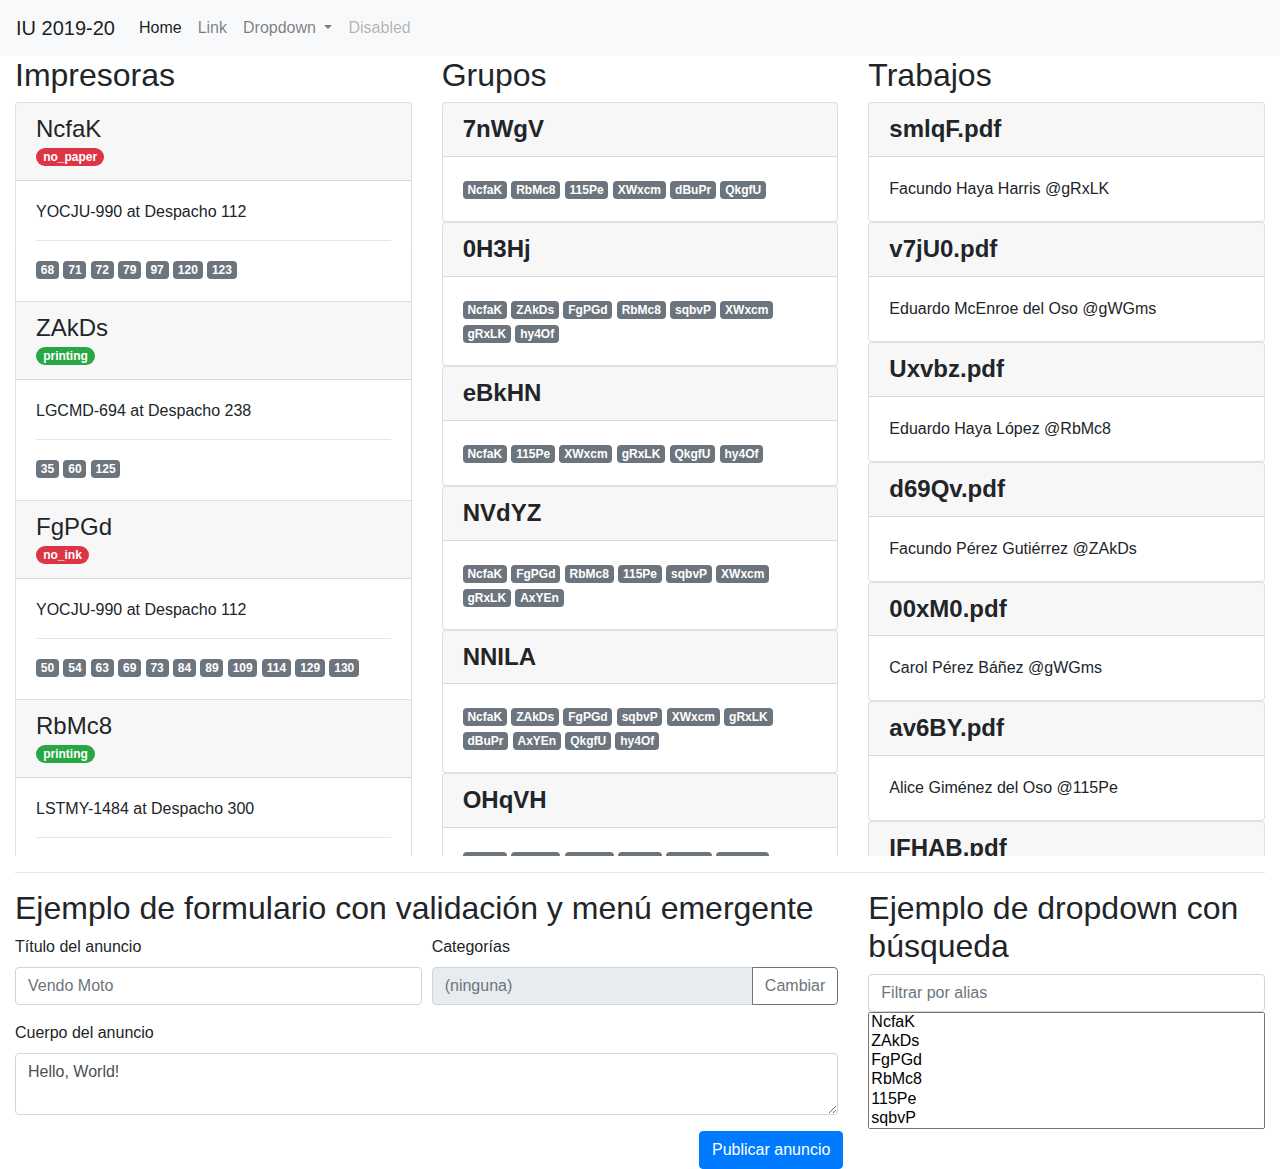
<file: src/main/resources/static/index.html>
<!DOCTYPE html>
<html lang="en">

<head>
    <!-- Required meta tags -->
    <meta charset="utf-8">
    <meta name="viewport"
          content="width=device-width, initial-scale=1, shrink-to-fit=no">

    <!-- Bootstrap CSS -->
    <link rel="stylesheet" href="css/bootstrap.css">
    <link rel="stylesheet" href="css/custom.css">

    <!-- Esto aparece como título de la ventana o pestaña en el navegador: cámbialo -->
    <title>Plantilla IU 2020-21</title>
</head>

<body>
<nav class="navbar navbar-expand-lg navbar-light bg-light">
    <!-- nombre del sitio; es un enlace que lleva a la página ppal -->
    <a class="navbar-brand" href="#">IU 2019-20</a>
    <button class="navbar-toggler" type="button" data-toggle="collapse"
            data-target="#navbarSupportedContent"
            aria-controls="navbarSupportedContent" aria-expanded="false"
            aria-label="Toggle navigation">
        <span class="navbar-toggler-icon"></span>
    </button>

    <div class="collapse navbar-collapse" id="navbarSupportedContent">
        <ul class="navbar-nav mr-auto">
            <li class="nav-item active">
                <a class="nav-link" href="#">Home <span class="sr-only">(current)</span></a>
            </li>
            <li class="nav-item">
                <a class="nav-link" href="#">Link</a>
            </li>
            <li class="nav-item dropdown">
                <a class="nav-link dropdown-toggle" href="#" id="navbarDropdown"
                   role="button" data-toggle="dropdown"
                   aria-haspopup="true" aria-expanded="false">
                    Dropdown
                </a>
                <div class="dropdown-menu" aria-labelledby="navbarDropdown">
                    <a class="dropdown-item" href="#">Action</a>
                    <a class="dropdown-item" href="#">Another action</a>
                    <div class="dropdown-divider"></div>
                    <a class="dropdown-item" href="#">Something else here</a>
                </div>
            </li>
            <li class="nav-item">
                <a class="nav-link disabled" href="#" tabindex="-1"
                   aria-disabled="true">Disabled</a>
            </li>
        </ul>
    </div>
</nav>

<!-- container-fluid expande el contenedor para que ocupe todo el espacio disponible -->
<div class="container-fluid">
    <div class="row">
        <!-- panel lateral, demostrando acordeones (secciones expansibles) -->
        <div class="col-sm-4 iulist">
            <h2>Impresoras</h2>
            <div class="accordion" id="impresoras">

            </div>
        </div>

        <div class="col-sm-4 iulist">
            <h2>Grupos</h2>
            <div id="grupos">

            </div>
        </div>

        <div class="col-sm-4 iulist">
            <h2>Trabajos</h2>
            <div id="trabajos">

            </div>
        </div>
    </div>
    <hr>
    <div class="row">
        <div class="col-sm-8 anuncio">
            <h2>Ejemplo de formulario con validación y menú emergente</h2>
            <form method="post" id="form-anuncio">
                <div class="form-row datos-anuncio">
                    <div class="form-group col-md-6">
                        <label for="inputTitulo">Título del anuncio</label>
                        <input type="text" class="form-control" id="inputTitulo"
                               placeholder="Vendo Moto" required>
                    </div>
                    <div class="form-group col-md-6">
                        <label for="inputCategorias">Categorías</label>
                        <div class="input-group">
                            <input type="text" class="form-control" readonly
                                   id="inputCategorias" placeholder="(ninguna)">
                            <div class="input-group-append">
                                <button class="btn btn-outline-secondary"
                                        type="button" data-toggle="modal"
                                        data-target="#modalSeleccionCategoria">
                                    Cambiar
                                </button>
                            </div>
                        </div>
                    </div>
                </div>
                <div class="form-row texto-anuncio">
                    <div class="form-group col">
                        <label for="inputTextoAnuncio">Cuerpo del
                            anuncio</label>
                        <textarea id="inputTextoAnuncio" class="form-control">
Hello, World!
                </textarea>
                    </div>
                </div>
                <!-- botón para enviar el formulario; justify-content-end lo justifica a la derecha -->
                <div class="form-row justify-content-end">
                    <button type="submit" id="boton-publicar"
                            class="btn btn-primary">Publicar anuncio
                    </button>
                </div>
            </form>
        </div>

        <div id="dropdownBuscableImpresora" class="form-group col-md-4">
            <h2>Ejemplo de dropdown con búsqueda</h2>
            <div class="row-md-4">
                <input id="busqueda" type="search" class="form-control"
                       placeholder="Filtrar por alias"/>
            </div>
            <div class="row-md-4">
                <select class="multiple from-control" multiple size="6">
                    <option value="a">a</option>
                    <option value="b">b</option>
                </select>
            </div>
        </div>

    </div>
</div>

<!-- Modal de selección de categorías (lanzado por un botón) -->
<div class="modal fade" id="modalSeleccionCategoria" tabindex="-1" role="dialog"
     aria-labelledby="tituloModalCategorias" aria-hidden="true">
    <div class="modal-dialog" role="document">
        <div class="modal-content">
            <div class="modal-header">
                <h5 class="modal-title" id="tituloModalCategorias">Selección de
                    Categorías de Anuncio</h5>
                <button type="button" class="close" data-dismiss="modal"
                        aria-label="Close">
                    <span aria-hidden="true">&times;</span>
                </button>
            </div>
            <div class="modal-body">
                <ul class="list-group" id="lista-categorias">
                    <li class="list-group-item d-flex justify-content-between align-items-center"
                        id="vehiculos">
                        Vehículos
                        <span class="badge badge-primary badge-pill">14</span>
                    </li>
                    <li class="list-group-item d-flex justify-content-between align-items-center"
                        id="gangas">
                        Gangas
                        <span class="badge badge-primary badge-pill">2</span>
                    </li>
                    <li class="list-group-item d-flex justify-content-between align-items-center"
                        id="vintage">
                        Vintage
                        <span class="badge badge-primary badge-pill">1</span>
                    </li>
                    <li class="list-group-item d-flex justify-content-between align-items-center"
                        id="cat-larga">
                        Otra categoría
                        <span class="badge badge-primary badge-pill">2</span>
                    </li>
                    <li class="list-group-item d-flex justify-content-between align-items-center"
                        id="cat-muylarga">
                        Otra categoría
                        <span class="badge badge-primary badge-pill">2</span>
                    </li>
                    <li class="list-group-item d-flex justify-content-between align-items-center"
                        id="cat-maslargatodavia">
                        Otra categoría
                        <span class="badge badge-primary badge-pill">2</span>
                    </li>
                </ul>
            </div>
            <div class="modal-footer">
                <button type="button" class="btn btn-secondary"
                        data-dismiss="modal">Cerrar
                </button>
                <button type="button" class="btn btn-primary"
                        data-dismiss="modal" id="button-save-cats">Guardar y
                    salir
                </button>
            </div>
        </div>
    </div>
</div>

<!-- JavaScript -->
<!-- jQuery primero, Bootstrap después -->
<script src="js/jquery-3.3.1.js"></script>
<script src="js/bootstrap.bundle.js"></script>

<!-- todos los scripts de interaccion, aqui -->
<script src="js/pmgr.js" type="module"></script>

</body>
</html>
</file>
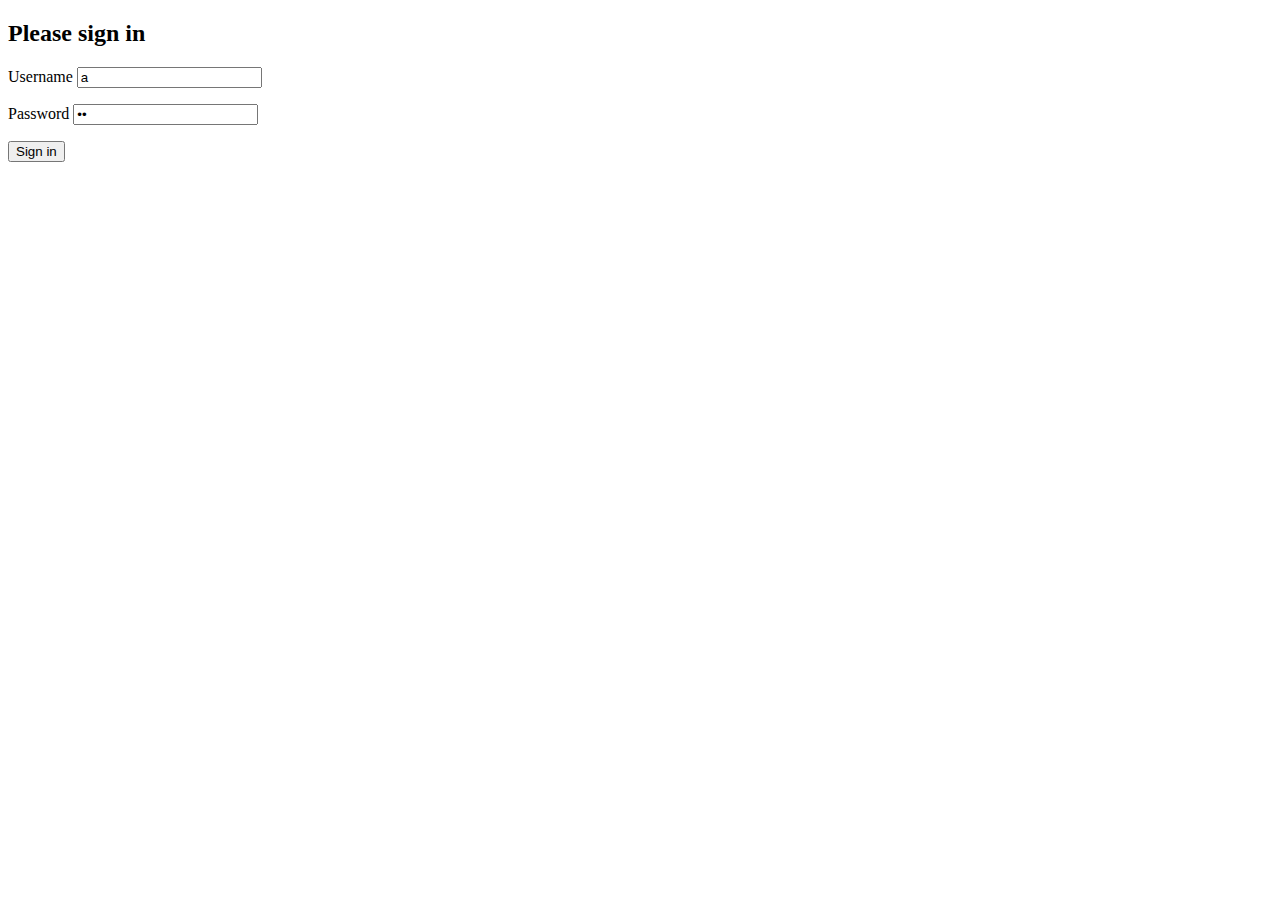
<file: src/main/resources/templates/login.html>
<!DOCTYPE html>
<html
        xmlns:th="http://www.thymeleaf.org">
  <head>
    <meta charset="utf-8">
    <meta name="viewport" content="width=device-width, initial-scale=1, shrink-to-fit=no">
    <title>Login IU 2020/21</title>
  </head>
  <body>
     <div class="container">
      <form class="form-signin" method="post" th:action="@{/login}">
        <h2 class="form-signin-heading">Please sign in</h2>
        <p>
          <label for="username" class="sr-only">Username</label>
          <input type="text" id="username" name="username" 
            class="form-control" placeholder="Username" required="required" value="a">
        </p>
        <p>
          <label for="password" class="sr-only">Password</label>
          <input type="password" id="password" name="password" 
            class="form-control" placeholder="Password" required="required" value="aa">
        </p>
        <button class="btn btn-lg btn-primary btn-block" type="submit">Sign in</button>
      </form>
</div>
</body>
</html>
</file>
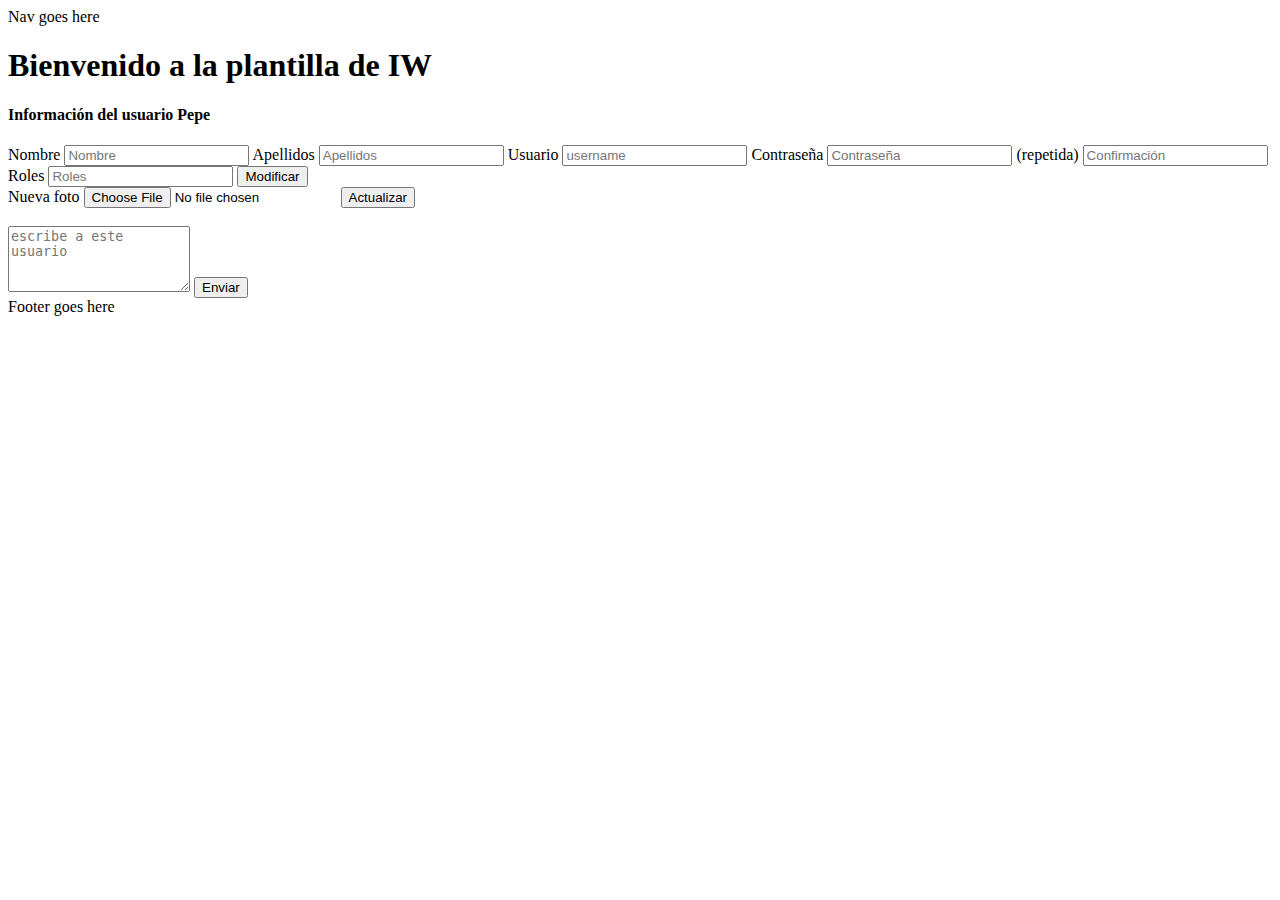
<file: src/main/resources/templates/user.html>
<!DOCTYPE html>
<html 
	xmlns:th="http://www.thymeleaf.org"
	xmlns:sec="http://www.thymeleaf.org/extras/spring-security">
<head><th:block th:replace="fragments/head :: header"/>
	<title>Perfil</title>
</head></head>
<body>
	<nav th:replace="fragments/nav.html :: nav">
		Nav goes here
	</nav>
	
	<div class="container">
	<div class="main">
	<h1 th:text="#{index.welcome}">Bienvenido a la plantilla de IW</h1>
		
	<h4>Información del usuario <span th:text="${user.username}">Pepe</span></h4>
	
	<div th:if="(${session.u.id} eq ${user.id}) or ${user.hasRole('ADMIN')}">
		<!-- puedes cambiar todo -->
		<form id="usermod" class="smallform" th:action="@{/user/{id}(id=${user.id})}" method="POST">
			
			<label for="firstname">Nombre</label>
			<input name="firstName" id="firstName" required placeholder="Nombre" th:value="${user.firstName}"/>
			
			<label for="lastname">Apellidos</label>
			<input name="lastName" id="lastname" required placeholder="Apellidos" th:value="${user.lastName}"/>			
			
			<label for="username">Usuario</label>
			<input name="username" id="username" required placeholder="username" th:value="${user.username}"/>
			
			<label for="password">Contraseña</label>
			<input type="password" id="password" required name="password" placeholder="Contraseña"/>
			<label for="pass2">(repetida)</label>
			<input type="password" id="pass2" required name="pass2" placeholder="Confirmación"/>
			
			<label for="password">Roles</label>
			<input id="roles" name="roles" required placeholder="Roles" th:value="${user.roles}"/>
			<button type="submit">Modificar</button>
		</form>
		<form th:action="@{/user/{id}/photo(id=${user.id})}" method="POST" enctype="multipart/form-data">
			Nueva foto <input type="file" name="photo"/>
			<button type="submit">Actualizar</button>
		</form>
	</div>
	<img th:src="@{/user/{id}/photo(id=${user.id})}">
	</div>

	<div class="sidebar">
	<form th:action="@{/user/{id}/msg(id=${user.id})}" method="POST">
	<textarea id="message" placeholder="escribe a este usuario" rows="4" cols="20"></textarea>
	<button id="sendmsg" type="submit">Enviar</button>
	</form>
	</div>
	
	<footer th:replace="fragments/footer.html :: footer">
		Footer goes here
	</footer>
	
	<script>
// esto es algo feo, y se podría sacar a un JS externo
document.addEventListener("DOMContentLoaded", () => {
	// selecciona los campos de contraseña
	let ps = document.querySelectorAll('#usermod > input[type="password"]')
	// cada vez que cambie uno de ellos...
	ps[0].oninput = ps[0].onchange = ps[1].oninput = ps[1].onchange = () => {
		// dice que si no son iguales, el segundo no es válido
		ps[1].setCustomValidity(ps[0].value === ps[1].value ? 
				"" : "Ambas contraseñas tienen que coincidir");
	}
});	

document.addEventListener("DOMContentLoaded", () => {
	let b = document.getElementById("sendmsg");
	b.onclick = (e) => {
		e.preventDefault();
		console.log(b, b.parentNode)
		go(b.parentNode.action, 'POST', {message: 
				document.getElementById("message").value})
			.then(d => console.log("happy", d))
			.catch(e => console.log("sad", e))
	}
});

	</script>	
</body>
</html>
</file>
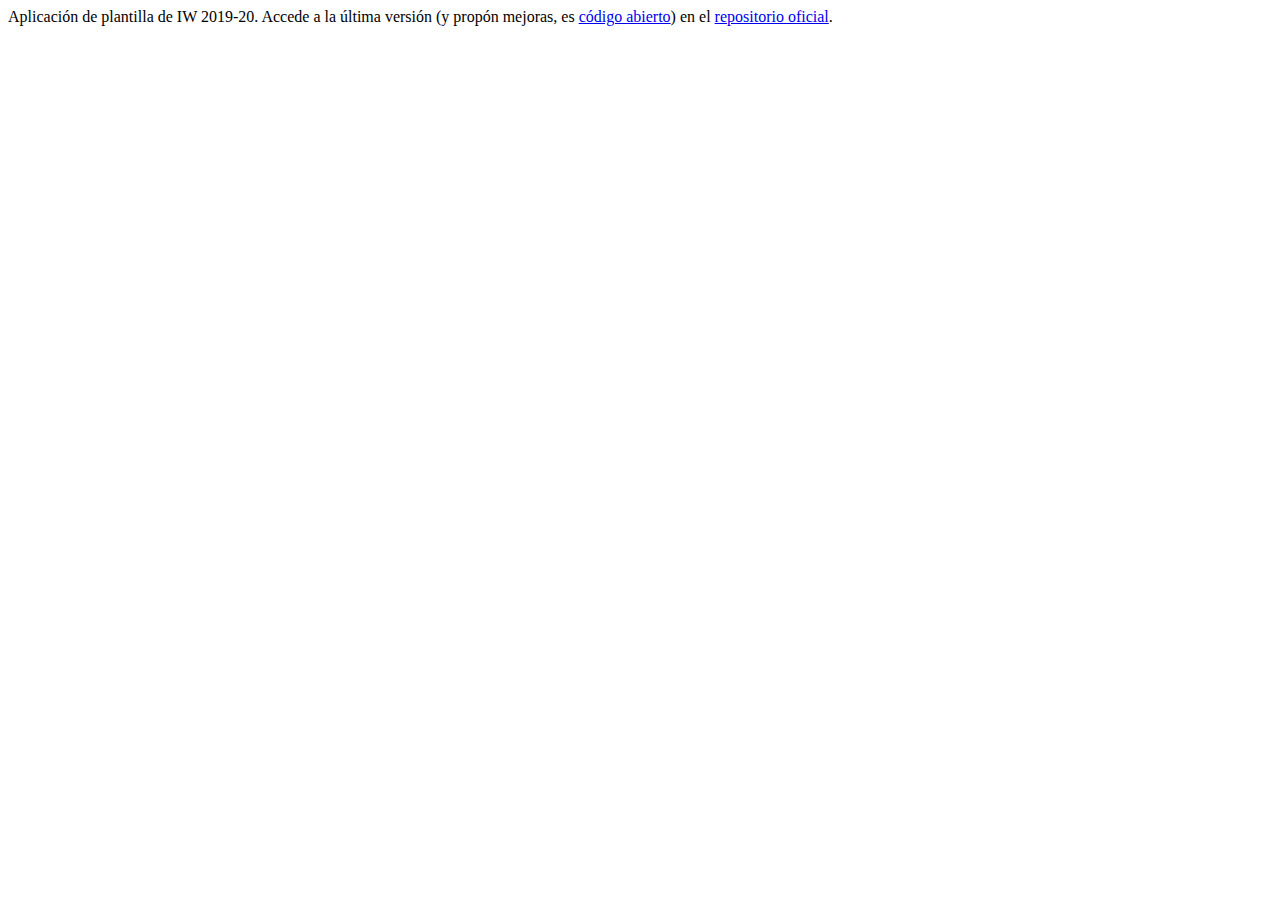
<file: src/main/resources/templates/fragments/footer.html>
<!DOCTYPE html>
<html 
	xmlns:th="http://www.thymeleaf.org">
<head>
	<title>Footer fragment - rest is empty</title>
</head>
<body>
	<footer>
		Aplicación de plantilla de IW 2019-20. 
		Accede a la última versión (y propón mejoras, es <a href="https://www.apache.org/licenses/LICENSE-2.0"/>código abierto</a>) en el <a href="https://github.com/manuel-freire/iw1920">repositorio oficial</a>.  
	</footer>
</body>
</html>
</file>
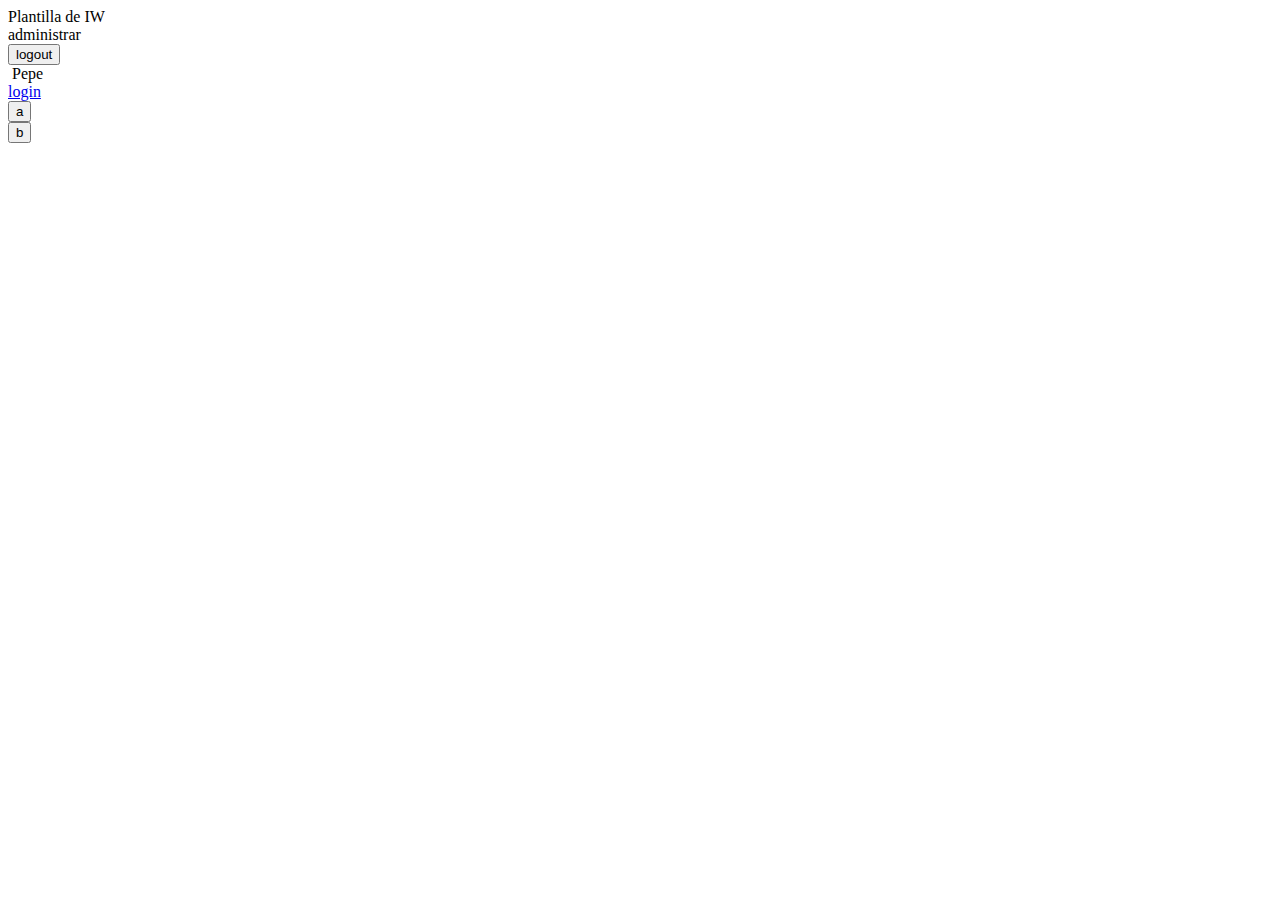
<file: src/main/resources/templates/fragments/nav.html>
<!DOCTYPE html>
<html 
	xmlns:th="http://www.thymeleaf.org"
	xmlns:sec="http://www.thymeleaf.org/extras/spring-security">
<head>
	<title>Nav fragment - rest intentionally left empty</title>
</head>
<body>
	<nav th:fragment="nav">
		<a class="logo" href="" th:href="@{/}"></a>
		<span class="sitename">Plantilla de IW</span>

		<div class="logx" th:if="${session.u}">
			<a th:if="${session.u.hasRole('ADMIN')}" th:href="@{/admin/}">administrar</a>
			<form th:action="@{/logout}" method="post">
				<button type="submit">logout</button>
			</form>
			<a th:href="@{/user/{id}(id=${session.u.id})}">
				<img class="userthumb" th:src="@{/user/{id}/photo(id=${session.u.id})}">
				<span th:text="${session.u.username}">Pepe</span></a>						
		</div>
		<div class="logx" th:unless="${session.u}">
			<a th:href="@{/login}" href="/login">login</a>
			<!--/*
				Esto es un comentario "thymeleaf" - no se verá en el HTML
				El bloque de "debug" sólo está activado si application.properties tiene debug a "true"
				(ver StartupConfig.java para ver cómo se lee el atributo y se pone en ${application.debug})
			*/-->
			<div class="debug" th:if="${application.debug}">
				<form th:action="@{/login}" method="post">
					<input type="hidden" name="username" value="a">
					<input type="hidden" name="password" value="aa">
					<button type="submit">a</button>
  				</form>				
				<form th:action="@{/login}" method="post">
					<input type="hidden" name="username" value="b">
					<input type="hidden" name="password" value="aa">
					<button type="submit">b</button>
  				</form>
  			</div>
		</div>		
	</nav>
</body>
</html>
</file>
<file: src/main/resources/static/css/custom.css>
/* usa este fichero para personalizar tus vistas */
.msg {
    font-size: 60%;
}

select {
    width: 100%;
}

.iulist {
    max-height: 800px;
    overflow: scroll;
}
</file>
